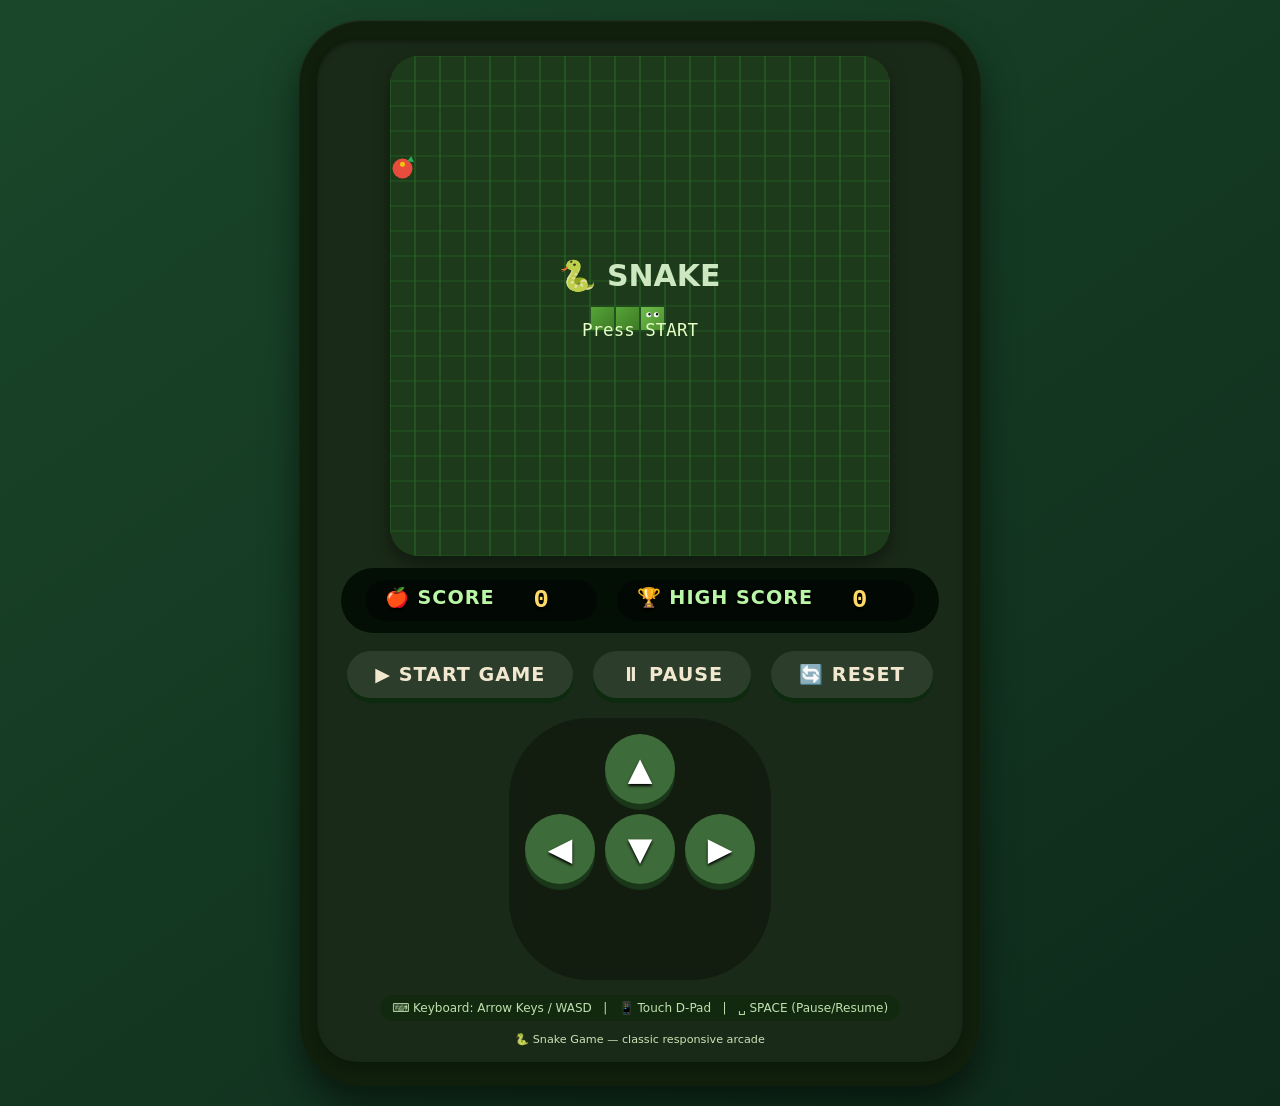
<file: index.html>
<!DOCTYPE html>
<html lang="en">
<head>
    <meta charset="UTF-8">
    <meta name="viewport" content="width=device-width, initial-scale=1.0, user-scalable=no, viewport-fit=cover">
    <title>Snake Game - Classic Arcade</title>
    <style>
        * {
            user-select: none;
            -webkit-tap-highlight-color: transparent;
        }

        body {
            background: linear-gradient(145deg, #1a472a 0%, #0e2a1a 100%);
            min-height: 100vh;
            display: flex;
            justify-content: center;
            align-items: center;
            font-family: 'Segoe UI', 'Poppins', system-ui, -apple-system, 'Roboto', sans-serif;
            margin: 0;
            padding: 20px;
        }

        /* Game container - responsive & touch friendly */
        .game-container {
            background: #0f1f0c;
            border-radius: 64px;
            padding: 20px 18px 24px 18px;
            box-shadow: 0 20px 35px rgba(0, 0, 0, 0.5), inset 0 1px 2px rgba(255, 255, 255, 0.1);
        }

        .game-panel {
            background: #1a2a18;
            border-radius: 40px;
            padding: 16px;
            box-shadow: inset 0 2px 5px rgba(0,0,0,0.3), 0 5px 10px rgba(0,0,0,0.2);
        }

        canvas {
            display: block;
            margin: 0 auto;
            border-radius: 28px;
            box-shadow: 0 8px 18px rgba(0, 0, 0, 0.4);
            background-color: #1d3b1a;
            cursor: pointer;
            width: 100%;
            height: auto;
        }

        /* Scoreboard */
        .scoreboard {
            display: flex;
            justify-content: space-between;
            align-items: baseline;
            background: #010b03d9;
            backdrop-filter: blur(4px);
            padding: 12px 24px;
            margin: 12px 8px 16px 8px;
            border-radius: 60px;
            font-weight: bold;
            color: #f9f3c1;
            text-shadow: 0 2px 3px black;
            gap: 20px;
            flex-wrap: wrap;
            justify-content: center;
        }

        .score-card {
            background: #00000066;
            padding: 6px 20px;
            border-radius: 50px;
            display: flex;
            gap: 12px;
            font-size: 1.2rem;
            letter-spacing: 1px;
        }

        .score-card span:first-child {
            color: #b9f6a5;
        }

        .score-card span:last-child {
            color: #ffd966;
            font-family: monospace;
            font-size: 1.6rem;
            font-weight: bold;
            min-width: 70px;
            text-align: center;
        }

        /* Button row - touch friendly */
        .button-bar {
            display: flex;
            justify-content: center;
            gap: 20px;
            margin: 18px 10px 12px 10px;
            flex-wrap: wrap;
        }

        .game-btn {
            background: #2c3e2b;
            border: none;
            font-size: 1.2rem;
            font-weight: bold;
            padding: 12px 28px;
            border-radius: 60px;
            color: #f2e8cf;
            font-family: inherit;
            cursor: pointer;
            transition: 0.1s linear;
            box-shadow: 0 5px 0 #0e2a0e;
            letter-spacing: 1px;
            backdrop-filter: blur(2px);
            touch-action: manipulation;
        }

        .game-btn:active {
            transform: translateY(3px);
            box-shadow: 0 2px 0 #0e2a0e;
        }

        /* D-pad / touch controls grid */
        .touch-controls {
            margin-top: 20px;
            display: flex;
            justify-content: center;
        }

        .dpad {
            display: grid;
            grid-template-columns: repeat(3, 70px);
            grid-template-rows: repeat(3, 70px);
            gap: 10px;
            background: rgba(0,0,0,0.3);
            padding: 16px;
            border-radius: 80px;
            backdrop-filter: blur(4px);
        }

        .dpad-btn {
            background: #2f4d2d;
            border-radius: 50px;
            display: flex;
            align-items: center;
            justify-content: center;
            font-size: 2rem;
            font-weight: bold;
            color: white;
            text-shadow: 0 2px 3px black;
            box-shadow: 0 6px 0 #1b3719;
            cursor: pointer;
            transition: 0.05s linear;
            touch-action: manipulation;
            background: #3e6b3a;
        }

        .dpad-btn:active {
            transform: translateY(3px);
            box-shadow: 0 2px 0 #1b3719;
        }

        .empty-cell {
            background: transparent;
            box-shadow: none;
            pointer-events: none;
        }

        .info-text {
            text-align: center;
            margin-top: 15px;
            font-size: 0.75rem;
            color: #c0e0b0;
            background: #0f2a0cb3;
            border-radius: 40px;
            padding: 6px 12px;
            width: fit-content;
            margin-left: auto;
            margin-right: auto;
        }

        @media (max-width: 550px) {
            .dpad {
                grid-template-columns: repeat(3, 60px);
                grid-template-rows: repeat(3, 60px);
                gap: 8px;
            }
            .game-btn {
                padding: 8px 20px;
                font-size: 1rem;
            }
            .score-card span:last-child {
                font-size: 1.3rem;
                min-width: 55px;
            }
        }

        @media (max-width: 450px) {
            .dpad {
                grid-template-columns: repeat(3, 52px);
                grid-template-rows: repeat(3, 52px);
            }
            .dpad-btn {
                font-size: 1.7rem;
            }
        }

        footer {
            font-size: 0.7rem;
            text-align: center;
            margin-top: 12px;
            color: #c9e4b7;
        }
    </style>
</head>
<body>
<div>
    <div class="game-container">
        <div class="game-panel">
            <canvas id="snakeCanvas" width="500" height="500" style="width:100%; height:auto; max-width:500px; aspect-ratio:1/1"></canvas>

            <div class="scoreboard">
                <div class="score-card"><span>🍎 SCORE</span> <span id="currentScore">0</span></div>
                <div class="score-card"><span>🏆 HIGH SCORE</span> <span id="highScoreSpan">0</span></div>
            </div>

            <div class="button-bar">
                <button class="game-btn" id="startBtn">▶ START GAME</button>
                <button class="game-btn" id="pauseBtn">⏸ PAUSE</button>
                <button class="game-btn" id="resetBtn">🔄 RESET</button>
            </div>

            <!-- Touch D-Pad for mobile -->
            <div class="touch-controls">
                <div class="dpad" id="dpadContainer">
                    <div class="empty-cell"></div>
                    <div class="dpad-btn" data-dir="UP">▲</div>
                    <div class="empty-cell"></div>
                    <div class="dpad-btn" data-dir="LEFT">◀</div>
                    <div class="dpad-btn" data-dir="DOWN">▼</div>
                    <div class="dpad-btn" data-dir="RIGHT">▶</div>
                </div>
            </div>
            <div class="info-text">
                ⌨️ Keyboard: Arrow Keys / WASD &nbsp;&nbsp;|&nbsp;&nbsp; 📱 Touch D-Pad &nbsp;&nbsp;|&nbsp;&nbsp; ␣ SPACE (Pause/Resume)
            </div>
            <footer>🐍 Snake Game — classic responsive arcade</footer>
        </div>
    </div>
</div>

<script>
    (function(){
        // ---------- DOM elements ----------
        const canvas = document.getElementById('snakeCanvas');
        const ctx = canvas.getContext('2d');
        const currentScoreSpan = document.getElementById('currentScore');
        const highScoreSpan = document.getElementById('highScoreSpan');

        // ---------- Game constants ----------
        const GRID_SIZE = 20;      // 20x20 grid
        const CELL_SIZE = canvas.width / GRID_SIZE; // 500/20 = 25px

        let snake = [];     // array of {x, y}
        let food = { x: 12, y: 12 };
        let direction = 'RIGHT';   // current moving direction
        let nextDirection = 'RIGHT';
        let score = 0;
        let highScore = 0;
        let gameLoop = null;
        let isGameRunning = false;   // true only when game actively updating
        let isPaused = false;
        let gameOverFlag = false;

        // Load highscore from localStorage
        try {
            const stored = localStorage.getItem('snakeHighScore');
            if(stored !== null && !isNaN(parseInt(stored))) {
                highScore = parseInt(stored);
                highScoreSpan.innerText = highScore;
            } else {
                highScoreSpan.innerText = "0";
            }
        } catch(e) { /* silent */ }

        // ---------- Helper functions ----------
        function updateUI() {
            currentScoreSpan.innerText = score;
            if(score > highScore) {
                highScore = score;
                highScoreSpan.innerText = highScore;
                // persist highscore
                try {
                    localStorage.setItem('snakeHighScore', highScore);
                } catch(e) {}
            }
        }

        // Initialize or reset game state (without autostart loop)
        function initGame(resetAndStop = true) {
            // stop game loop if any
            if(gameLoop) {
                clearInterval(gameLoop);
                gameLoop = null;
            }
            // default snake: length 3, placed middle
            snake = [
                { x: 10, y: 10 },
                { x: 9, y: 10 },
                { x: 8, y: 10 }
            ];
            direction = 'RIGHT';
            nextDirection = 'RIGHT';
            score = 0;
            gameOverFlag = false;
            isPaused = false;
            isGameRunning = false;
            updateUI();
            generateValidFood();
            drawCanvas();
            // If resetAndStop true → no auto start, UI buttons manage start
        }

        // generate food not colliding with snake
        function generateValidFood() {
            const totalCells = GRID_SIZE * GRID_SIZE;
            if(snake.length >= totalCells) {
                // WIN condition - but treat specially later
                return;
            }
            const snakeSet = new Set(snake.map(seg => `${seg.x},${seg.y}`));
            let freeCells = [];
            for(let i = 0; i < GRID_SIZE; i++) {
                for(let j = 0; j < GRID_SIZE; j++) {
                    if(!snakeSet.has(`${i},${j}`)) {
                        freeCells.push({x: i, y: j});
                    }
                }
            }
            if(freeCells.length === 0) return;
            const rand = Math.floor(Math.random() * freeCells.length);
            food = freeCells[rand];
        }

        // core movement logic - returns true if move successful, false if game over
        function moveSnake() {
            if(gameOverFlag) return false;

            // commit next valid direction
            direction = nextDirection;

            let newHead = { ...snake[0] };
            switch(direction) {
                case 'UP':    newHead.y--; break;
                case 'DOWN':  newHead.y++; break;
                case 'LEFT':  newHead.x--; break;
                case 'RIGHT': newHead.x++; break;
                default: break;
            }

            // check wall collision
            if(newHead.x < 0 || newHead.x >= GRID_SIZE || newHead.y < 0 || newHead.y >= GRID_SIZE) {
                return false; // game over
            }

            // check if food eaten
            const willEat = (newHead.x === food.x && newHead.y === food.y);
            
            // Perform move
            if(willEat) {
                // add new head, keep tail (increase length)
                snake.unshift(newHead);
                score++;
                updateUI();
                generateValidFood();
                // check if win after generating new food? if snake fills grid - win scenario
                if(snake.length === GRID_SIZE * GRID_SIZE) {
                    // VICTORY - game ends but as success, but we treat like game win (stop)
                    gameOverFlag = true;
                    isGameRunning = false;
                    if(gameLoop) { clearInterval(gameLoop); gameLoop = null; }
                    drawCanvas();
                    return false; // game finished win
                }
            } else {
                // normal move: add head, remove tail
                snake.unshift(newHead);
                snake.pop();
            }
            
            // Self collision check (after movement)
            const head = snake[0];
            for(let i = 1; i < snake.length; i++) {
                if(snake[i].x === head.x && snake[i].y === head.y) {
                    return false; // game over
                }
            }
            return true;
        }

        // Game step (called by interval)
        function gameStep() {
            if(!isGameRunning || isPaused || gameOverFlag) return;
            
            const success = moveSnake();
            drawCanvas();
            
            if(!success) {
                // game over
                gameOverFlag = true;
                isGameRunning = false;
                if(gameLoop) {
                    clearInterval(gameLoop);
                    gameLoop = null;
                }
                drawCanvas();  // show game over message
            } else {
                // update highscore after movement (score may change)
                updateUI();
            }
        }

        // ---------- Drawing (beautiful canvas with retina support) ----------
        function drawCanvas() {
            ctx.clearRect(0, 0, canvas.width, canvas.height);
            // draw grid lines
            ctx.strokeStyle = '#2b6e2a';
            ctx.lineWidth = 0.6;
            for(let i = 0; i <= GRID_SIZE; i++) {
                ctx.beginPath();
                ctx.moveTo(i * CELL_SIZE, 0);
                ctx.lineTo(i * CELL_SIZE, canvas.height);
                ctx.stroke();
                ctx.moveTo(0, i * CELL_SIZE);
                ctx.lineTo(canvas.width, i * CELL_SIZE);
                ctx.stroke();
            }
            
            // draw food - apple style
            ctx.shadowBlur = 0;
            ctx.fillStyle = '#e74c3c';
            ctx.beginPath();
            const fx = food.x * CELL_SIZE;
            const fy = food.y * CELL_SIZE;
            ctx.arc(fx + CELL_SIZE/2, fy + CELL_SIZE/2, CELL_SIZE * 0.4, 0, Math.PI * 2);
            ctx.fill();
            ctx.fillStyle = '#f1c40f';
            ctx.beginPath();
            ctx.arc(fx + CELL_SIZE/2, fy + CELL_SIZE/3, CELL_SIZE*0.1, 0, Math.PI*2);
            ctx.fill();
            ctx.fillStyle = '#27ae60';
            ctx.beginPath();
            ctx.moveTo(fx + CELL_SIZE * 0.7, fy + CELL_SIZE * 0.2);
            ctx.lineTo(fx + CELL_SIZE * 0.85, fy);
            ctx.lineTo(fx + CELL_SIZE * 0.95, fy + CELL_SIZE*0.25);
            ctx.fill();
            
            // draw snake with gradient
            for(let i=0; i<snake.length; i++) {
                const seg = snake[i];
                const x = seg.x * CELL_SIZE;
                const y = seg.y * CELL_SIZE;
                const grad = ctx.createLinearGradient(x, y, x+CELL_SIZE, y+CELL_SIZE);
                if(i === 0) {
                    grad.addColorStop(0, '#6fbf4c');
                    grad.addColorStop(1, '#4c8c2c');
                } else {
                    grad.addColorStop(0, '#57a639');
                    grad.addColorStop(1, '#3c7824');
                }
                ctx.fillStyle = grad;
                ctx.fillRect(x+1, y+1, CELL_SIZE-2, CELL_SIZE-2);
                // eyes on head
                if(i === 0) {
                    ctx.fillStyle = 'white';
                    const eyeOff = CELL_SIZE * 0.25;
                    ctx.beginPath();
                    ctx.arc(x + CELL_SIZE*0.65, y + CELL_SIZE*0.35, CELL_SIZE*0.1, 0, Math.PI*2);
                    ctx.arc(x + CELL_SIZE*0.35, y + CELL_SIZE*0.35, CELL_SIZE*0.1, 0, Math.PI*2);
                    ctx.fill();
                    ctx.fillStyle = '#0c0c0c';
                    ctx.beginPath();
                    ctx.arc(x + CELL_SIZE*0.68, y + CELL_SIZE*0.33, CELL_SIZE*0.05, 0, Math.PI*2);
                    ctx.arc(x + CELL_SIZE*0.38, y + CELL_SIZE*0.33, CELL_SIZE*0.05, 0, Math.PI*2);
                    ctx.fill();
                }
            }
            
            // game over / pause / win messages
            if(gameOverFlag) {
                ctx.font = `bold ${Math.floor(CELL_SIZE * 1.8)}px "Segoe UI"`;
                ctx.shadowBlur = 0;
                ctx.fillStyle = '#ffffffdd';
                ctx.shadowColor = 'black';
                let msg = snake.length === GRID_SIZE * GRID_SIZE ? "✨ YOU WIN! ✨" : "💀 GAME OVER 💀";
                ctx.fillText(msg, canvas.width/2 - ctx.measureText(msg).width/2, canvas.height/2 - 20);
                ctx.font = `${CELL_SIZE * 0.8}px monospace`;
                ctx.fillStyle = '#ffec9f';
                let sub = "PRESS START";
                ctx.fillText(sub, canvas.width/2 - ctx.measureText(sub).width/2, canvas.height/2 + 35);
            } else if(isPaused && isGameRunning && !gameOverFlag) {
                ctx.font = `bold ${CELL_SIZE * 1.5}px "Segoe UI"`;
                ctx.fillStyle = '#efeae2cc';
                ctx.shadowBlur = 0;
                ctx.fillText("⏸ PAUSED", canvas.width/2 - ctx.measureText("⏸ PAUSED").width/2, canvas.height/2);
                ctx.font = `${CELL_SIZE * 0.7}px monospace`;
                ctx.fillStyle = '#b9f6a5';
                ctx.fillText("Press SPACE or PAUSE", canvas.width/2 - ctx.measureText("Press SPACE or PAUSE").width/2, canvas.height/2 + 40);
            } else if(!isGameRunning && !gameOverFlag) {
                ctx.font = `bold ${CELL_SIZE * 1.2}px system-ui`;
                ctx.fillStyle = '#cde8c0';
                ctx.shadowBlur = 0;
                ctx.fillText("🐍 SNAKE", canvas.width/2 - ctx.measureText("🐍 SNAKE").width/2, canvas.height/2 - 20);
                ctx.font = `${CELL_SIZE * 0.7}px monospace`;
                ctx.fillStyle = '#e5ffc7';
                ctx.fillText("Press START", canvas.width/2 - ctx.measureText("Press START").width/2, canvas.height/2 + 30);
            }
        }
        
        // ---------- Game state control (start, pause, reset) ----------
        function startGame() {
            if(gameOverFlag) {
                // restart fresh if game over
                resetGameFull();
            }
            if(isGameRunning && !isPaused) return; // already running
            if(isGameRunning && isPaused) {
                // resume
                isPaused = false;
                drawCanvas();
                return;
            }
            if(!isGameRunning && !gameOverFlag) {
                // fresh start from idle state
                initGame(false); // reset to base state but keep clean
                isGameRunning = true;
                isPaused = false;
                gameOverFlag = false;
                direction = 'RIGHT';
                nextDirection = 'RIGHT';
                if(gameLoop) clearInterval(gameLoop);
                gameLoop = setInterval(() => gameStep(), 130); // responsive speed
                drawCanvas();
            } else if(gameOverFlag) {
                resetGameFull();
                startGame(); // restart after reset
            }
        }
        
        function pauseGame() {
            if(!isGameRunning || gameOverFlag) {
                // if game not running or game over, pause doesn't matter, but reset could help
                return;
            }
            isPaused = !isPaused;
            drawCanvas();
        }
        
        function resetGameFull() {
            // full reset, stop everything
            if(gameLoop) {
                clearInterval(gameLoop);
                gameLoop = null;
            }
            initGame(true);
            isGameRunning = false;
            isPaused = false;
            gameOverFlag = false;
            direction = 'RIGHT';
            nextDirection = 'RIGHT';
            drawCanvas();
        }
        
        // ---------- Direction handling with anti reverse ----------
        function changeDirection(newDir) {
            if(!isGameRunning || isPaused || gameOverFlag) return;
            const opposite = {
                'UP': 'DOWN', 'DOWN': 'UP', 'LEFT': 'RIGHT', 'RIGHT': 'LEFT'
            };
            if(opposite[newDir] !== direction) {
                nextDirection = newDir;
            }
        }
        
        // ---------- Keyboard handling ----------
        function handleKeyDown(e) {
            const key = e.key;
            // Spacebar toggles pause / resume
            if(key === ' ' || key === 'Space' || key === 'Spacebar') {
                e.preventDefault();
                if(gameOverFlag) {
                    resetGameFull();
                    startGame();
                } else if(isGameRunning) {
                    pauseGame();
                } else if(!isGameRunning && !gameOverFlag) {
                    startGame();
                }
                return;
            }
            
            let mappedDir = null;
            if(key === 'ArrowUp' || key === 'w' || key === 'W') mappedDir = 'UP';
            else if(key === 'ArrowDown' || key === 's' || key === 'S') mappedDir = 'DOWN';
            else if(key === 'ArrowLeft' || key === 'a' || key === 'A') mappedDir = 'LEFT';
            else if(key === 'ArrowRight' || key === 'd' || key === 'D') mappedDir = 'RIGHT';
            
            if(mappedDir) {
                e.preventDefault();
                changeDirection(mappedDir);
            }
        }
        
        // ---------- Touch D-pad + buttons ----------
        function setupTouchControls() {
            const dpadBtns = document.querySelectorAll('.dpad-btn');
            dpadBtns.forEach(btn => {
                btn.addEventListener('click', (e) => {
                    e.preventDefault();
                    const dir = btn.getAttribute('data-dir');
                    if(dir) changeDirection(dir);
                });
                btn.addEventListener('touchstart', (e) => {
                    e.preventDefault();
                    const dir = btn.getAttribute('data-dir');
                    if(dir) changeDirection(dir);
                });
            });
            
            document.getElementById('startBtn').addEventListener('click', () => startGame());
            document.getElementById('startBtn').addEventListener('touchstart', (e) => { e.preventDefault(); startGame(); });
            document.getElementById('pauseBtn').addEventListener('click', () => pauseGame());
            document.getElementById('pauseBtn').addEventListener('touchstart', (e) => { e.preventDefault(); pauseGame(); });
            document.getElementById('resetBtn').addEventListener('click', () => resetGameFull());
            document.getElementById('resetBtn').addEventListener('touchstart', (e) => { e.preventDefault(); resetGameFull(); });
        }
        
        // disable page scroll on touch buttons & canvas contextmenu
        canvas.addEventListener('contextmenu', (e) => e.preventDefault());
        window.addEventListener('keydown', handleKeyDown);
        
        // Initialize UI and drawing
        initGame(true);
        setupTouchControls();
        drawCanvas();

        // optional: resize canvas crispness but we keep base dimensions
        // mobile scaling uses CSS, canvas resolution stays 500x500 high quality.
        // also prevent accidental zoom on double tap canvas
        canvas.addEventListener('touchstart', (e) => {
            // avoid zoom interference
            if(e.touches.length === 1) e.preventDefault();
        });
        // fix for iOS double-tap zoom
    })();
</script>
</body>
</html>
</file>
